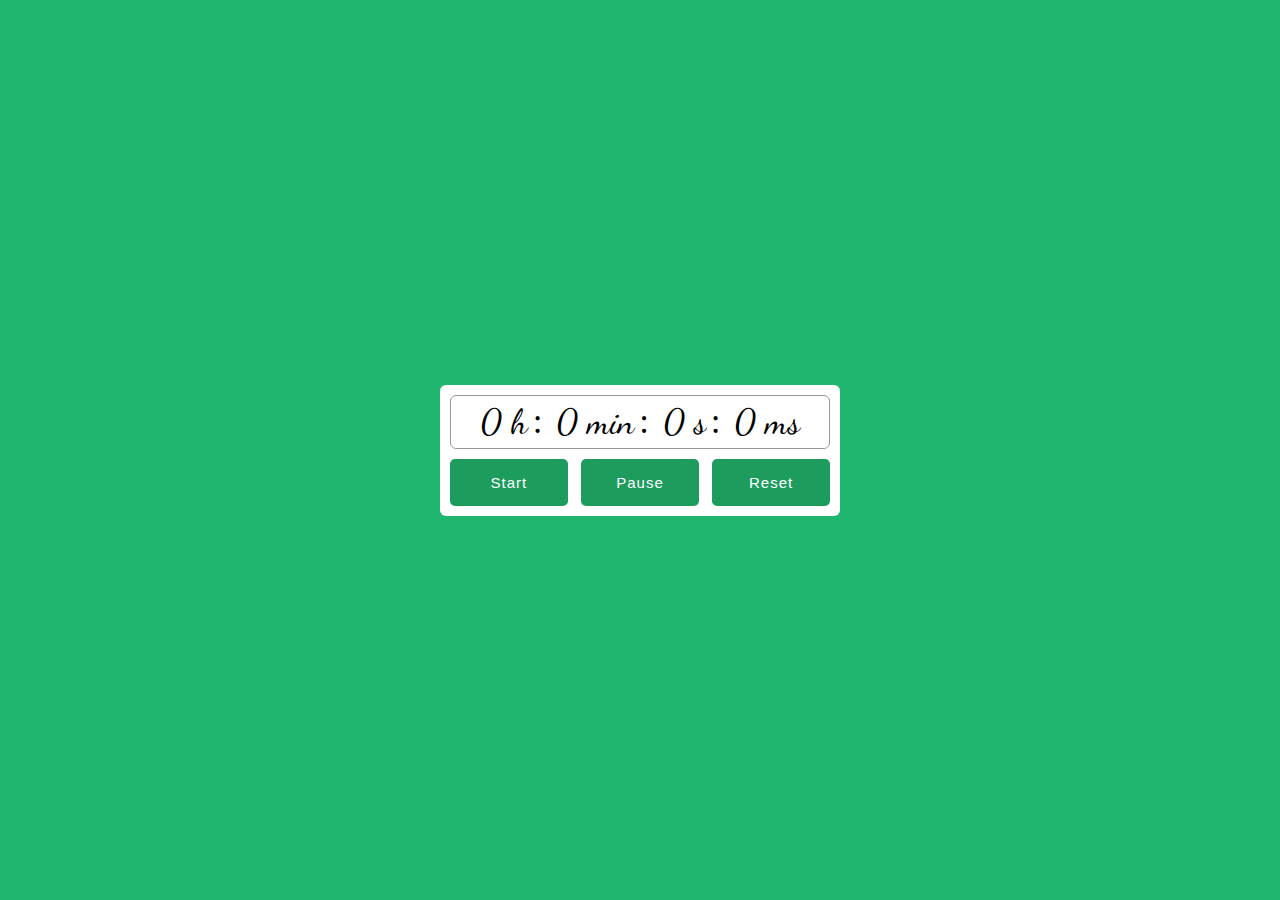
<file: projets/projet1.html>
<!DOCTYPE html>
<html lang="en">
  <head>
    <meta charset="UTF-8" />
    <meta name="viewport" content="width=device-width, initial-scale=1.0" />
    <title>Jake Melvin - Final Dock Project</title>
    <link rel="stylesheet" href="styles/projet1.css">
  </head>
  <body>
    <section class="app__feature">
      <div class="chronometre">
        <div class="time">
          <span>0 h</span>: <span>0 min</span>: <span>0 s</span>:
          <span>0 ms</span>
        </div>
        <div class="controls">
          <button id="start" onclick="start()">Start</button>
          <button id="pause" onclick="stop()">Pause</button>
          <button id="reset" onclick="reset()">Reset</button>
        </div>
      </div>
    </section>
    <script src="scripts/projet1.js"></script>
  </body>
</html>
</file>
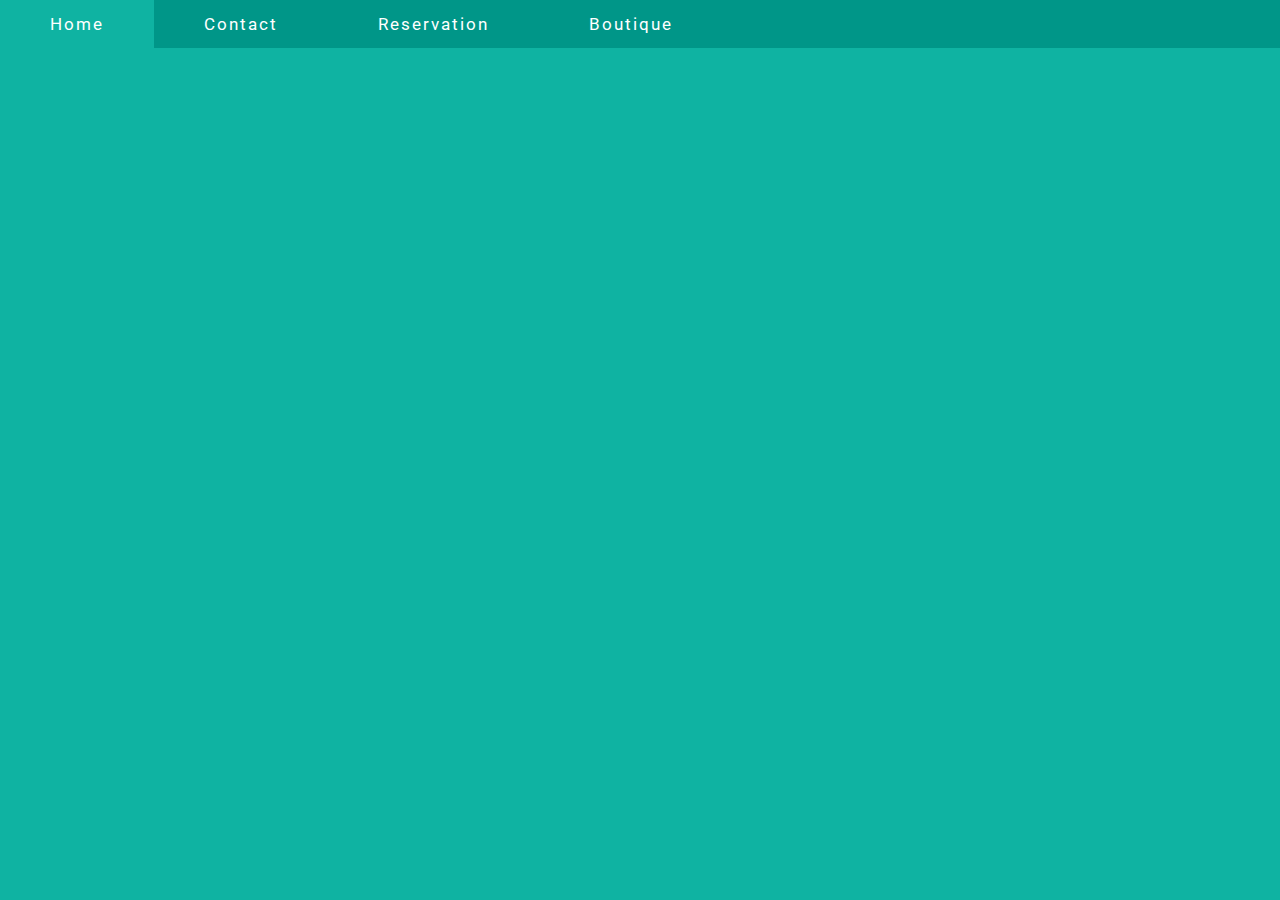
<file: projets/projet10.html>
<!DOCTYPE html>
<html lang="en">
  <head>
    <meta charset="UTF-8" />
    <meta name="viewport" content="width=device-width, initial-scale=1.0" />
    <title>Création d'onglets</title>
    <link rel="stylesheet" href="styles/projet10.css" />
  </head>

  <body>
    <div class="tabs">
      <button onclick="openOnglet(event,'Home')" class="tablinks">Home</button>
      <button onclick="openOnglet(event,'Contact')" class="tablinks">
        Contact
      </button>
      <button onclick="openOnglet(event,'Reservation')" class="tablinks">
        Reservation
      </button>
      <button onclick="openOnglet(event,'Boutique')" class="tablinks">
        Boutique
      </button>
    </div>
    <div class="tabcontent" id="Home">
      <h1>Home</h1>
      <p>Bienvenue sur la page Home</p>
      <div class="picture">
        <img src="../assets/img1.jpg" alt="Images de cerises" />
      </div>
    </div>
    <div class="tabcontent" id="Contact">
      <h2>Contact</h2>
      <p>Bienvenue sur la page Contact</p>
      <div class="picture">
        <img src="../assets/img2.jpg" alt="Images de pomme rouges" />
      </div>
    </div>
    <div class="tabcontent" id="Reservation">
      <h2>Reservation</h2>
      <p>Bienvenue sur la page Reservation</p>
      <div class="picture">
        <img src="../assets/img3.jpg" alt="Images de pommes vertes" />
      </div>
    </div>
    <div class="tabcontent" id="Boutique">
      <h2>Boutique</h2>
      <p>Bienvenue sur la page Boutique</p>
      <div class="picture">
        <img src="../assets/img4.jpg" alt="Une salade de fruits" />
      </div>
    </div>
    <script src="scripts/projet10.js"></script>
  </body>
</html>
</file>
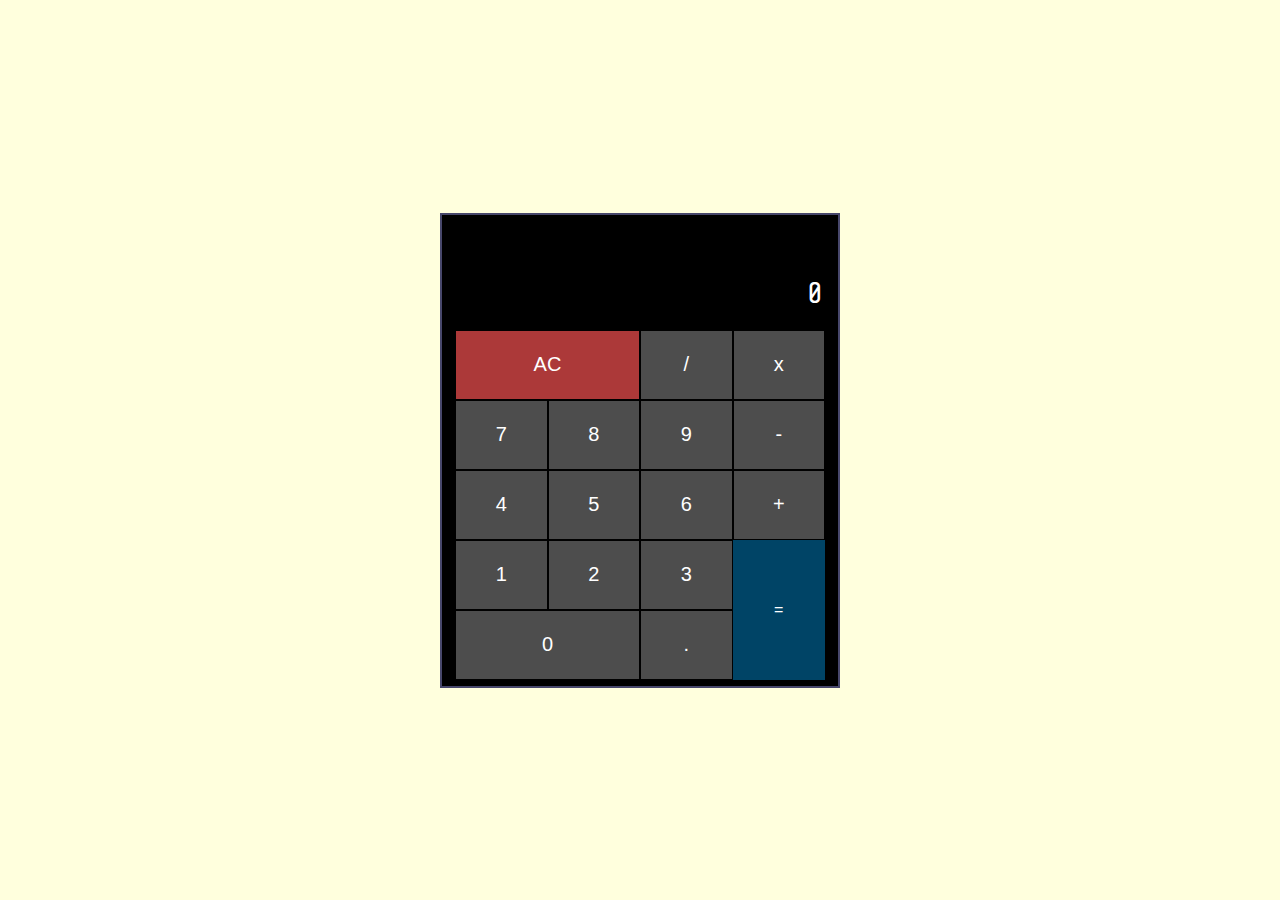
<file: projets/projet11.html>
<!DOCTYPE html>
<html lang="en">
  <head>
    <meta charset="UTF-8" />
    <meta name="viewport" content="width=device-width, initial-scale=1.0" />
    <title>Jake Melvin - Final Dock Project</title>
    <link rel="stylesheet" href="styles/projet11.css" />
  </head>
  <body>
  
      <main>
        <div class="body">
          <div id="display">
            <div class="resultat-afficheur">
            </div>
            <div class="calcul-afficheur">
            </div>
          </div>
          <div class="conteneur-machine">
            <div class="machine-calcul">
              <button class="buttons" id="clear" onClick='clearScreen()''>AC</button>
              <button onclick='chooseOperation("/")' class="buttons" id="divide">/</button>
              <button onclick='chooseOperation("x")' class="buttons" id="multiply">x</button>
              <button class="buttons" id="seven" onclick='addingDigit("7")'>7</button>
              <button class="buttons" id="eight" onclick='addingDigit("8")'>8</button>
              <button class="buttons" id="nine" onclick='addingDigit("9")'>9</button>
              <button onclick='chooseOperation("-")' class="buttons" id="subtract">-</button>
              <button class="buttons" id="four" onclick='addingDigit("4")'>4</button>
              <button class="buttons" id="five" onclick='addingDigit("5")'>5</button>
              <button class="buttons" id="six" onclick='addingDigit("6")'>6</button>
              <button onclick='chooseOperation("+")' class="buttons" id="add">+</button>
              <button class="buttons" id="one" onclick='addingDigit("1")'>1</button>
              <button class="buttons" id="two" onclick='addingDigit("2")'>2</button>
              <button class="buttons" id="three" onclick='addingDigit("3")'>3</button>
              <button id="equals" onclick="equal()">=</button>
              <button class="buttons" id="zero" onclick='addingDigit("0")'>0</button>
              <button class="buttons" id="decimal" onclick='addingDigit(".")'>.</button>
            </div>
          </div>
        </div>
      </main>
    <script src="scripts/projet11.js"></script>
  </body>
</html>
</file>
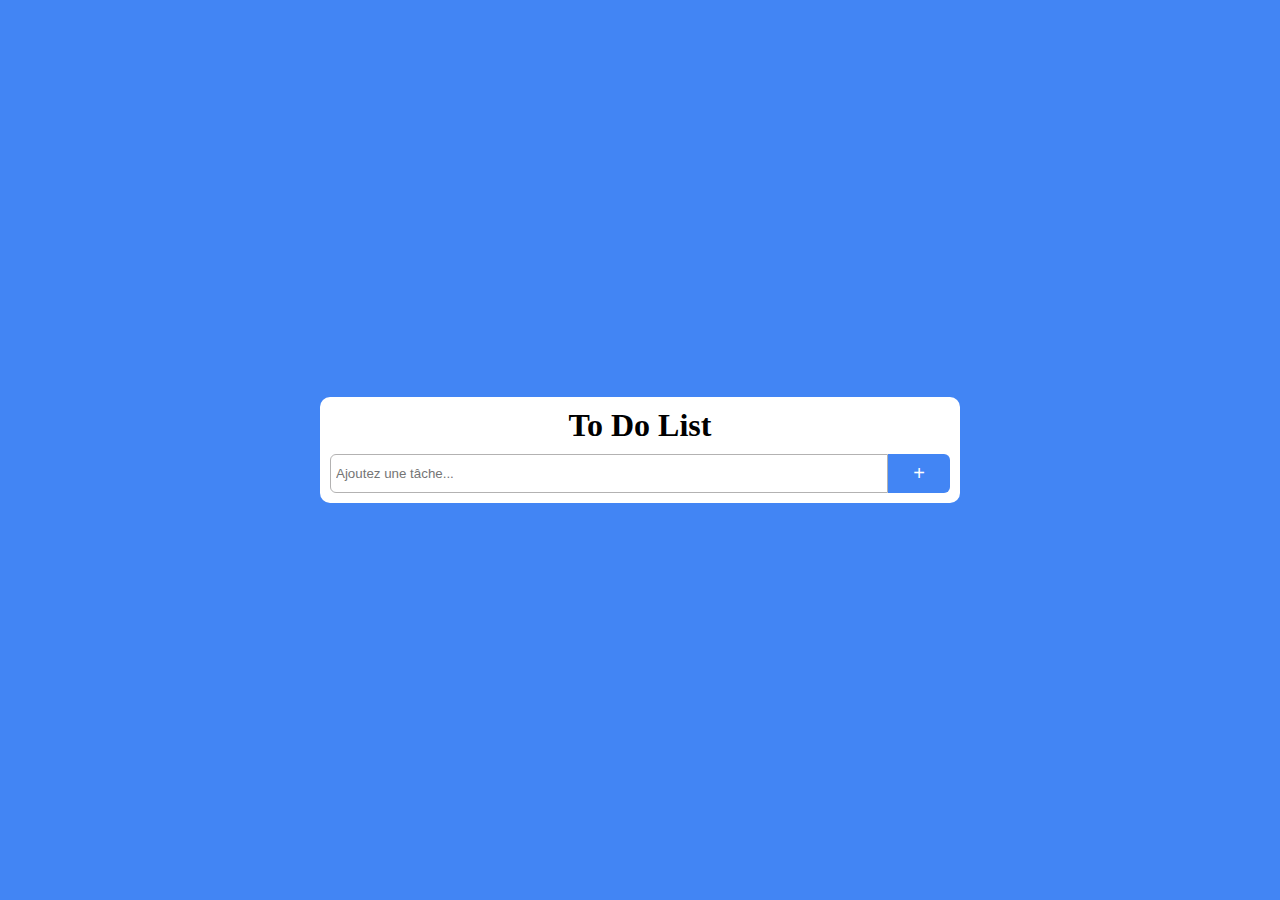
<file: projets/projet2.html>
<!DOCTYPE html>
<html lang="en">
  <head>
    <meta charset="UTF-8" />
    <meta name="viewport" content="width=device-width, initial-scale=1.0" />
    <title>Jake Melvin - Final Dock Project</title>
    <link rel="stylesheet" href="styles/projet2.css" />
  </head>
  <body>
    <div class="container">
      <h1>To Do List</h1>
      <div class="full_input">
        <input type="text" placeholder="Ajoutez une tâche..." id="inputField" />
        <button id="addToDo">+</button>
      </div>
      <div id="containerToDo"></div>
    </div>
    <script src="scripts/projet2.js"></script>
  </body>
</html>
</file>
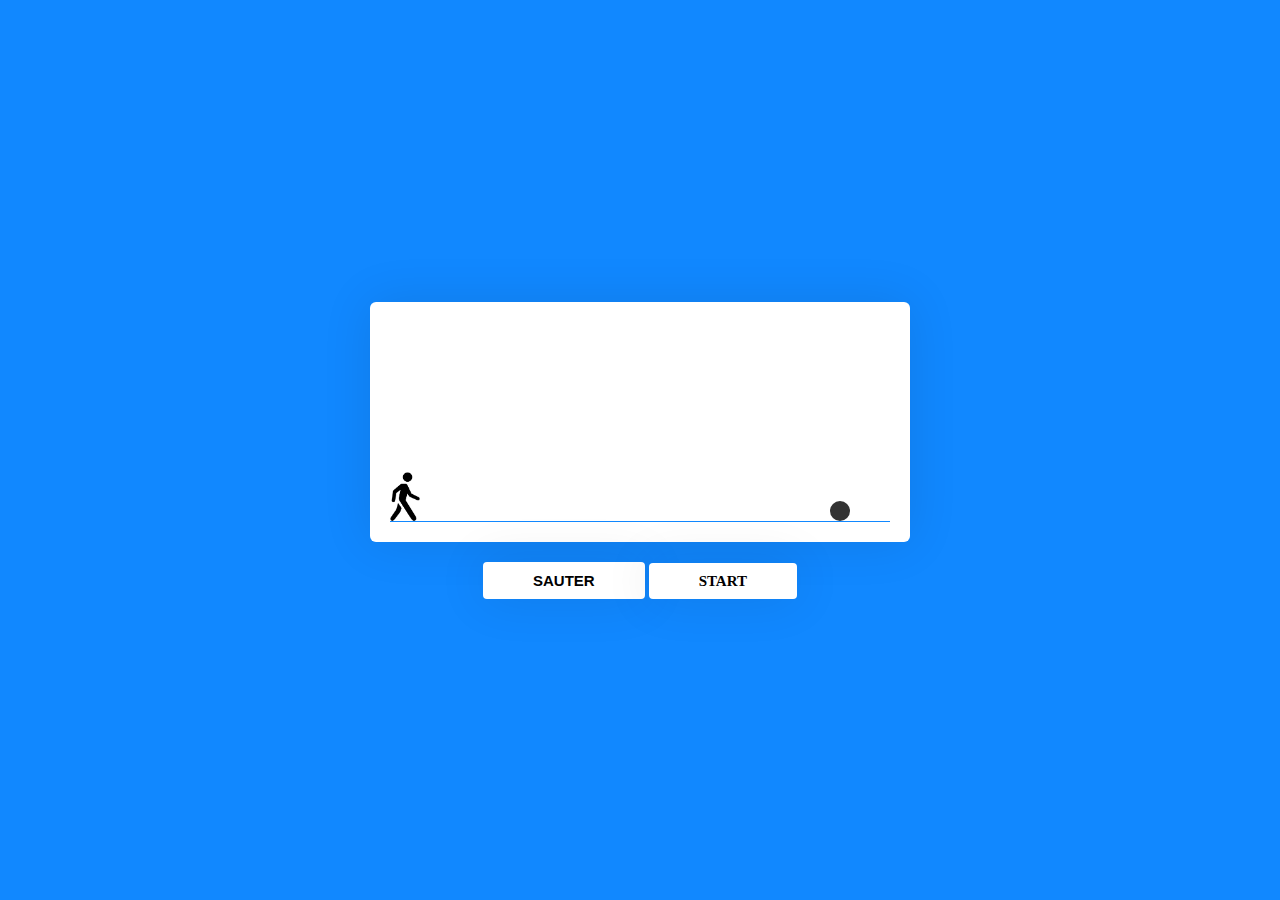
<file: projets/projet3.html>
<!DOCTYPE html>
<html lang="en">
  <head>
    <meta charset="UTF-8" />
    <meta name="viewport" content="width=device-width, initial-scale=1.0" />
    <title>Jake Melvin - Final Dock Project</title>
    <link rel="stylesheet" href="styles/projet3.css" />
  </head>
  <body>
      <section class="app__body-conteneur-jeu">
        <div class="jeu">
          <div class="perso">
            <img src="../assets/5iRrEyrRT.png" alt="personnage" />
          </div>
          <div class="obstacle"></div>
        </div>
      </section>
      <div class="controles">
        <button onclick="sauter()">SAUTER</button>
        <a href="projet3.html">START</a>
      </div>
    <script src="scripts/projet3.js"></script>
  </body>
</html>
</file>
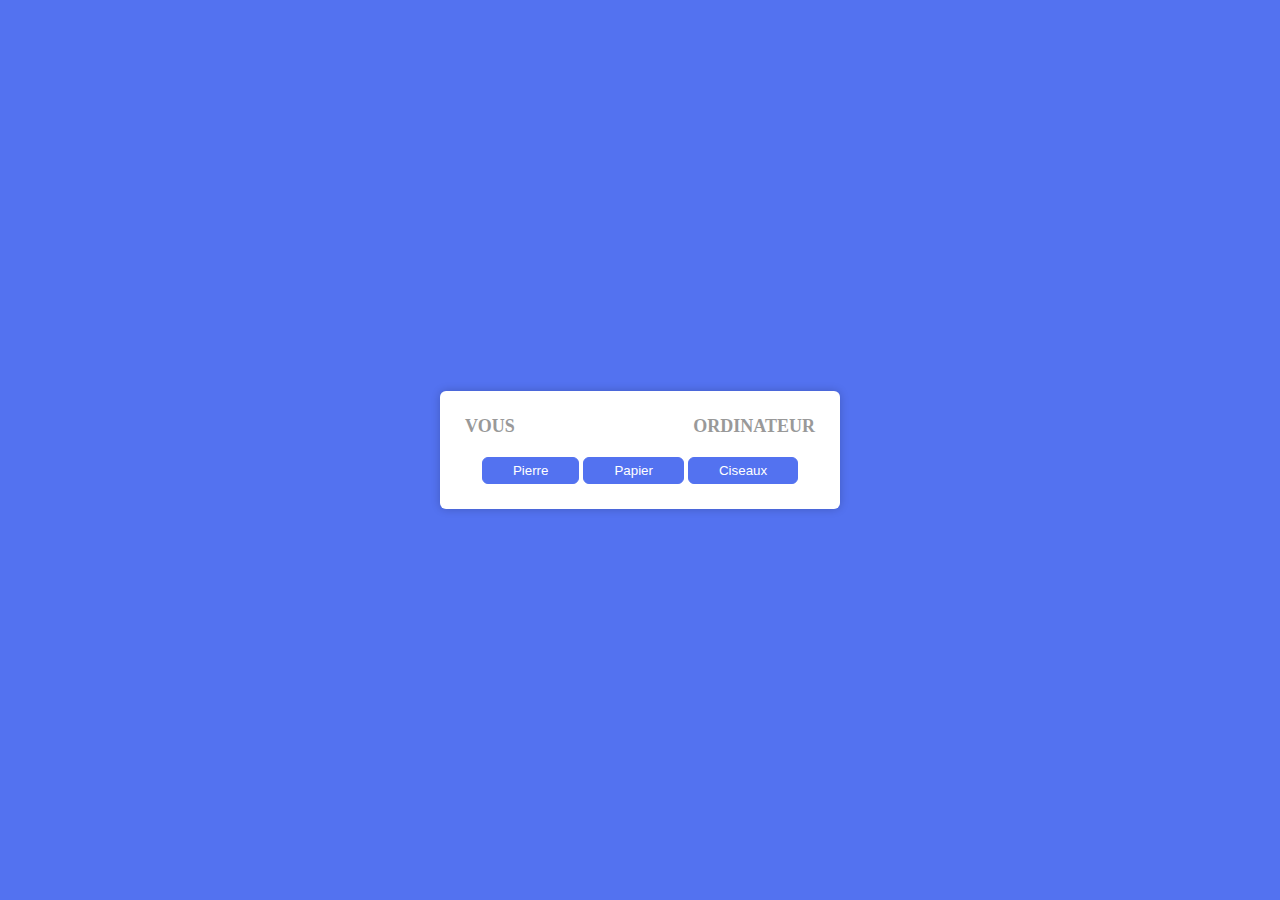
<file: projets/projet4.html>
<!DOCTYPE html>
<html lang="en">
  <head>
    <meta charset="UTF-8" />
    <meta name="viewport" content="width=device-width, initial-scale=1.0" />
    <title>Jake Melvin - Final Dock Project</title>
    <link rel="stylesheet" href="styles/projet4.css" />
  </head>
  <body>
    <section class="app__body-conteneur-jeu">
      <div class="choix">
        <p>Vous <span id="choix-utilisateur"></span></p>
        <p>Ordinateur <span id="choix-ordinateur"></span></p>
      </div>
      <p><span id="resultat"></span></p>
      <div class="bouton_choix_jeu">
        <button id="pierre">Pierre</button>
        <button id="papier">Papier</button>
        <button id="ciseaux">Ciseaux</button>
      </div>
    </section>

    <script src="scripts/projet4.js"></script>
  </body>
</html>
</file>
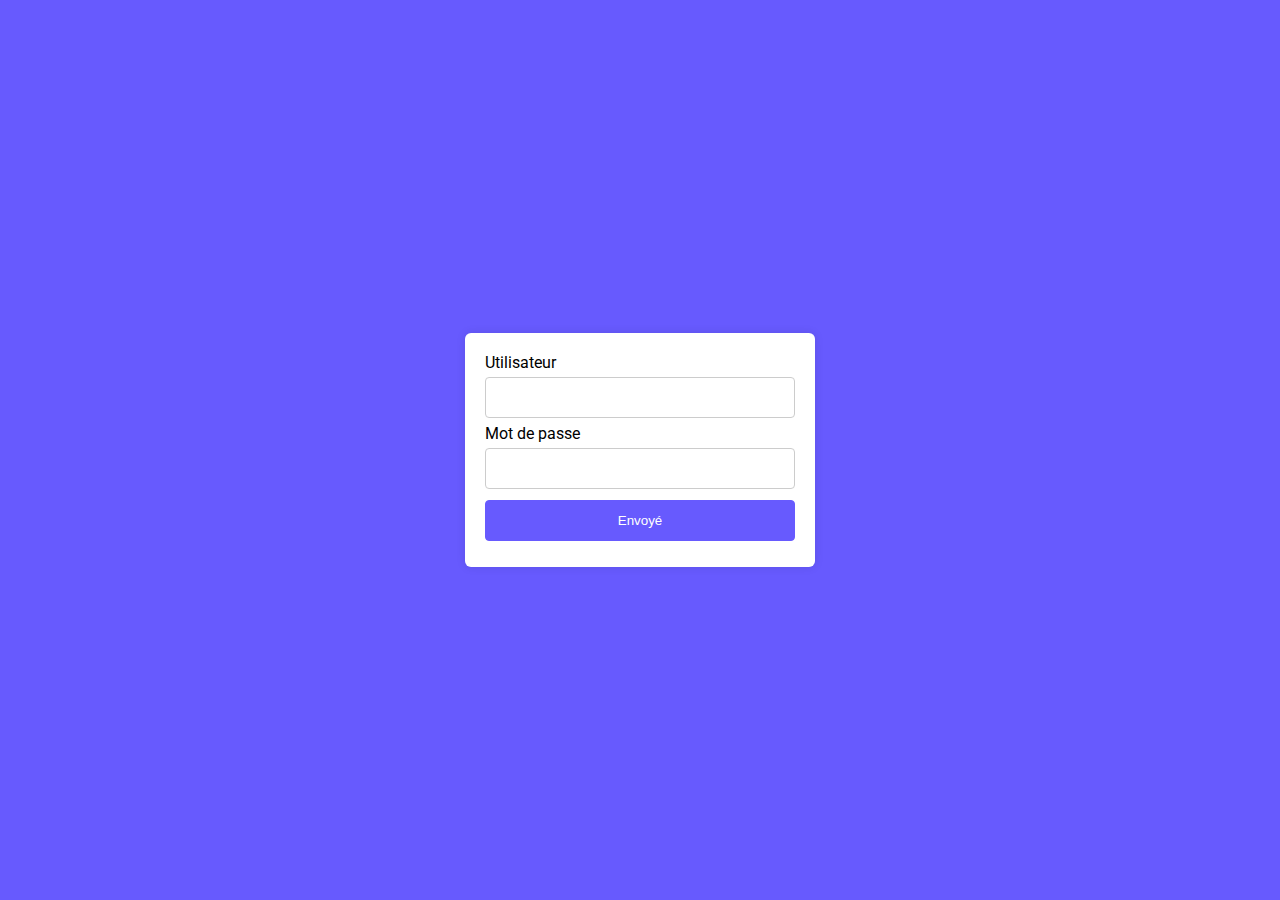
<file: projets/projet5.html>
<!DOCTYPE html>
<html lang="en">
  <head>
    <meta charset="UTF-8" />
    <meta name="viewport" content="width=device-width, initial-scale=1.0" />
    <title>Jake Melvin - Final Dock Project</title>
    <link rel="stylesheet" href="styles/projet5.css" />
  </head>
  <body>
      <div class="container">
        <form action="">
          <label for="name">Utilisateur</label>
          <input type="text" id="name" required />
          <label for="psw">Mot de passe</label>
          <input type="password" id="psw" required />
          <input type="submit" value="Envoyé" />
        </form>
      </div>
      <div id="message">
        <h1>Le mot de passe doit contenir les éléments suivants</h1>
        <p class="invalid" id="letter">Une lettre minuscule</p>
        <p class="invalid" id="capital">Une lettre majuscule</p>
        <p class="invalid" id="number">Un chiffre</p>
        <p class="invalid" id="length">8 Caractères Minimum</p>
      </div>
    <script src="scripts/projet5.js"></script>
  </body>
</html>
</file>
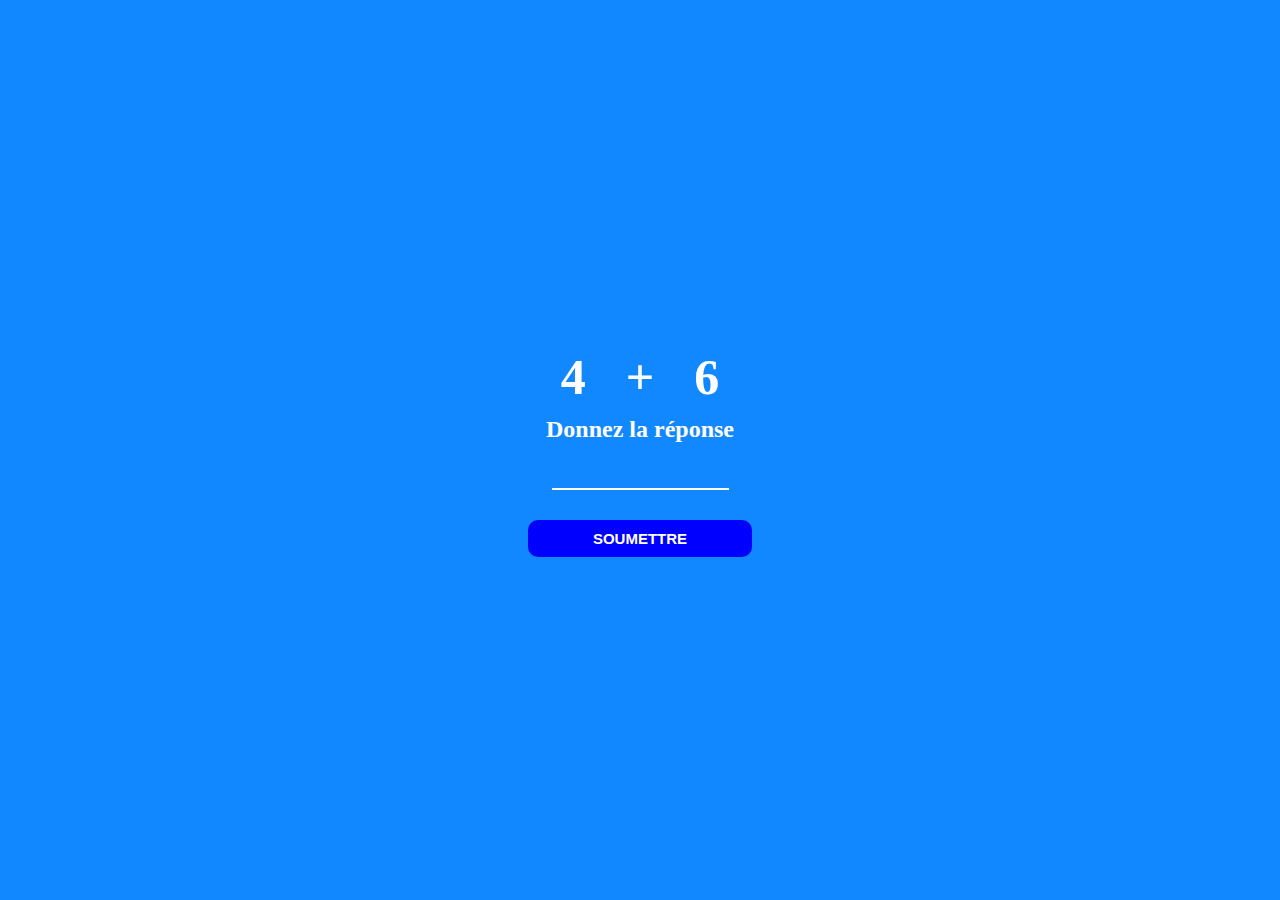
<file: projets/projet6.html>
<!DOCTYPE html>
<html lang="en">
  <head>
    <meta charset="UTF-8" />
    <meta name="viewport" content="width=device-width, initial-scale=1.0" />
    <title>Jake Melvin - Final Dock Project</title>
    <link rel="stylesheet" href="styles/projet6.css" />
  </head>
  <body>
      <p class="message"></p>
      <section class="app__body-jeu">
        <div class="calcul">
          <h1 class="nb1">5</h1>
          <h1 class="op">+</h1>
          <h1 class="nb2">6</h1>
        </div>
        <h2>Donnez la réponse</h2>
        <input type="number" class="res" />
        <input type="submit" value="Soumettre" onclick="verification()" />
      </section>
      <p class="score"></p>
      <a href="projet6.html" class="link">Recommencer</a>
    
    <script src="scripts/projet6.js"></script>
  </body>
</html>
</file>
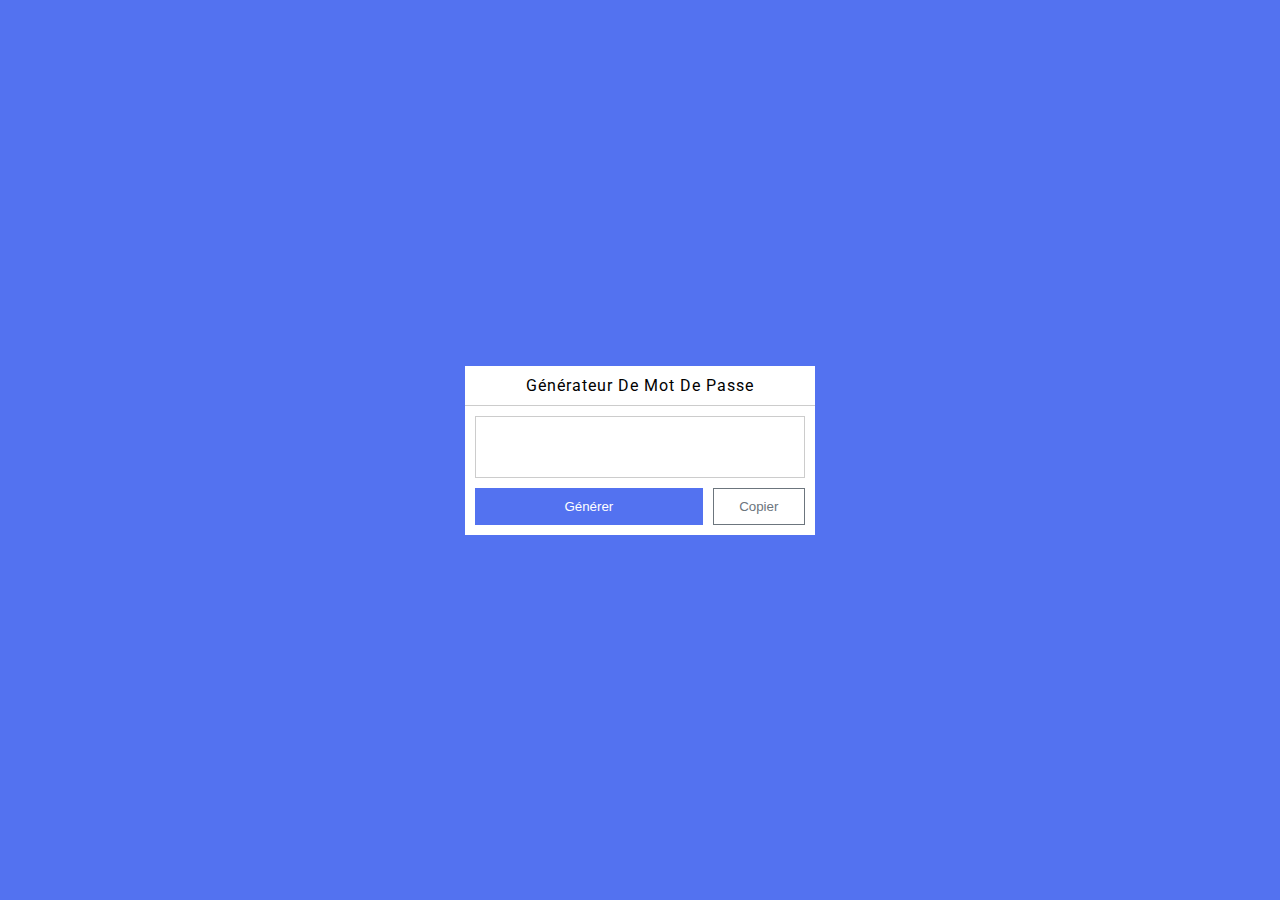
<file: projets/projet8.html>
<!DOCTYPE html>
<html lang="en">
  <head>
    <meta charset="UTF-8" />
    <meta name="viewport" content="width=device-width, initial-scale=1.0" />
    <title>Jake Melvin - Final Dock Project</title>
    <link rel="stylesheet" href="styles/projet8.css" />
  </head>
  <body>
    <section class="app__body">
      <section class="inputBox">
        <h1>Générateur de mot de passe</h1>
        <div class="passwordBox">
          <input type="text" id="password" readonly />
        </div>
        <div class="buttons">
          <button onclick="getPassword()">Générer</button>
          <button id="copy" onclick="copier()">Copier</button>
        </div>
      </section>
    </section>
    <script src="scripts/projet8.js"></script>
  </body>
</html>
</file>
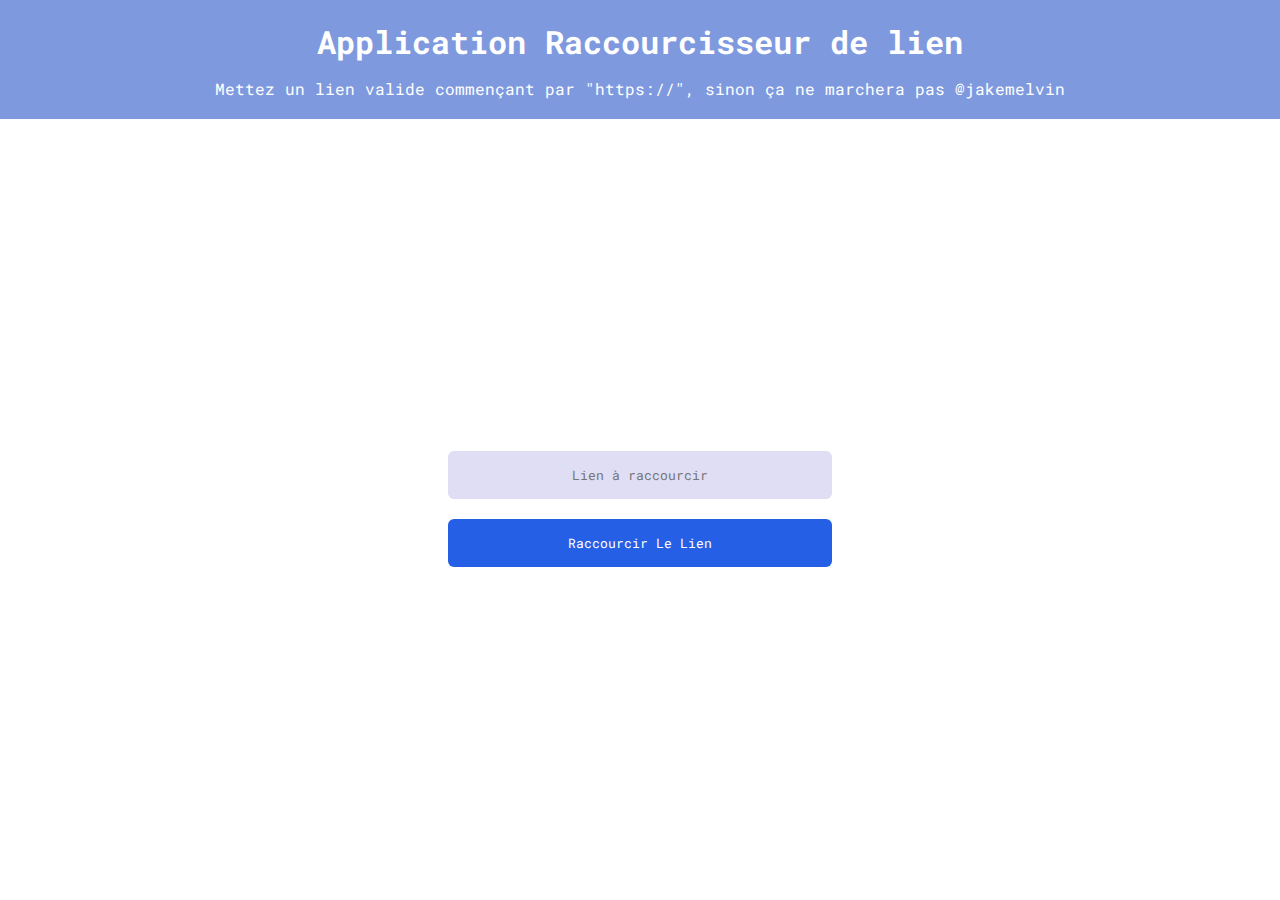
<file: projets/projet9.html>
<!DOCTYPE html>
<html lang="en">
  <head>
    <meta charset="UTF-8" />
    <meta name="viewport" content="width=device-width, initial-scale=1.0" />
    <title>Jake Melvin - Final Dock Project</title>
    <link rel="stylesheet" href="styles/projet9.css" />
  </head>
  <body>
    <header>
      <h1>Application Raccourcisseur de lien</h1>
      <p>
        Mettez un lien valide commençant par "https://", sinon ça ne marchera
        pas @jakemelvin
      </p>
    </header>
    <section>
      <main>
        <p class="error_message"></p>
        <input type="text" placeholder="Lien à raccourcir" class="long_link" />
        <button onclick="shortLink()">Raccourcir le lien</button>
        <div class="result"></div>
      </main>
    </section>
    <script src="scripts/projet9.js"></script>
  </body>
</html>
</file>
<file: projets/styles/projet1.css>
@import url('https://fonts.googleapis.com/css2?family=Dancing+Script:wght@400;600&family=Roboto:wght@100;300;400&display=swap');

*{
    padding: 0;
    margin: 0;
    box-sizing: border-box;
}

.chronometre {
    background: white;
    padding: 10px;
    border-radius: 6px;
    width: 400px;
    text-align: center;
}

.time {
    margin: auto;
    border: 1px solid #999;
    border-radius: 6px;
    padding: 5px 0;
    width: 100%;
    font-size: 35px;
    font-weight: 400;
    margin-bottom: 10px;
}

.time span {
    font-family: 'Dancing Script', cursive;
    padding: 5px;
}

.controls {
    display: flex;
    width: 100%;
    justify-content: space-between;

}

button {
    background-color: #1d9c5e;
    color: #fff;
    font-size: 15px;
    padding: 15px 20px;
    border-radius: 5px;
    border: 0;
    width: 31%;
    letter-spacing: 1px;
}

button:hover {
    transform: scale(0.9);
    transition: 0.5s;
    cursor: pointer
}

body{
    display: grid;
    place-content: center;
    background-color: #21B66F;
    min-height: 100vh;
}
</file>
<file: projets/styles/projet10.css>
@import url("https://fonts.googleapis.com/css2?family=Dancing+Script:wght@400;600&family=Poppins:ital,wght@0,100;0,200;0,300;0,400;0,500;0,600;0,700;0,800;0,900;1,100;1,200;1,300;1,400;1,500;1,600;1,700;1,800;1,900&family=Roboto+Mono:ital,wght@0,100;0,200;0,300;0,400;0,500;0,600;0,700;1,100;1,200;1,300;1,400;1,500;1,600;1,700&family=Roboto:wght@100;300;400&display=swap");

* {
  padding: 0;
  margin: 0;
  box-sizing: border-box;
  font-family: "Roboto", sans-serif;
}

body {
  background-color: #0fb3a2;
  min-height: 100vh;
}

.picture {
  margin: 20px 0;
  width: 400px;
  height: 400px;
}

.picture img {
  width: 100%;
  height: 100%;
  object-fit: cover;
}

.tabs {
  overflow: hidden;
  background-color: #009688;
}

.tabs button {
  background-color: inherit;
  letter-spacing: 2px;
  float: left;
  border: none;
  outline: 0;
  color: #fff;
  cursor: pointer;
  padding: 14px 50px;
  transition: 0.5s;
  font-size: 17px;
}

.tabs button:hover {
  background-color: #0fb3a2;
}

.tabs button.active {
  background-color: #316d67;
}

.tabcontent {
  color: #fff;
  display: none;
  flex-direction: column;
  padding: 6px 50px;
  animation: animation 0.5s ease-out;
}

@keyframes animation {
  from {
    opacity: 0;
  }

  to {
    opacity: 1;
  }
}

h1,
h2 {
  font-size: 50px;
  text-transform: uppercase;
  letter-spacing: 2px;
}
</file>
<file: projets/styles/projet11.css>
@import url("https://fonts.googleapis.com/css2?family=Inter:wght@100;200;300;400;500;600;700;900&family=Karla:ital,wght@0,200;0,300;0,400;0,500;0,600;0,700;0,800;1,200;1,300;1,400;1,500;1,600;1,700;1,800&family=Poppins:ital,wght@0,100;0,200;0,300;0,400;0,500;0,600;0,700;0,800;0,900;1,100;1,200;1,300;1,400;1,500;1,600;1,700;1,800;1,900&family=Raleway:ital,wght@0,100;0,200;0,300;0,400;0,500;0,600;0,700;0,800;0,900;1,100;1,200;1,300;1,400;1,500;1,600;1,700;1,800;1,900&family=Russo+One&family=Share+Tech+Mono&display=swap");

* {
  padding: 0;
  margin: 0;
  box-sizing: border-box;
}
/*Décoraction de l'ensemble*/
body {
  font-family: "Share Tech Mono", monospace;
  background-color: #ffffdd;
  display: flex;
  justify-content: center;
  align-items: center;
  min-height: 100vh;
}
.app__body main {
  display: flex;
  justify-content: center;
  align-items: center;
}
.body {
  width: 400px;
  min-height: 475px;
  background-color: black;
  border: 2px solid #47476b;
  padding: 5px;
}

/*Design de la machine de calcul*/
.machine-calcul {
  min-width: 370px;
  display: grid;
  grid-template-columns: 1fr 1fr 1fr 1fr;
  grid-template-rows: 1fr 1fr 1fr 1fr 1fr;
}
.buttons {
  background-color: #4d4d4d;
  min-height: 70px;
  min-width: 70px;
  color: white;
  display: flex;
  justify-content: center;
  align-items: center;
  text-align: center;
  font-size: 20px;
  border: 1px solid black;
}
.buttons:hover,
#equals:hover {
  cursor: pointer;
  color: black;
  border: 1px solid #a3a2a2;
}
#clear {
  grid-row: 1/2;
  grid-column: 1/3;
  background-color: #ac3939;
}
#equals {
  font-size: 16px;
  background-color: #004466;
  color: white;
  border: none;
  grid-column: 4;
  grid-row: 4/-1;
}

#zero {
  grid-column: 1/3;
}
.conteneur-machine {
  display: flex;
  justify-content: center;
  align-items: center;
  margin: auto;
}
/*Design du display*/
#display {
  padding: 10px;
  display: flex;
  flex-direction: column;
  justify-content: space-between;
  align-items: flex-end;
  font-size: 29px;
  min-height: 100px;
  color: white;
  text-align: right;
  word-wrap: break-word;
  word-break: break-all;
  margin-bottom: 10px;
}

.resultat-afficheur {
  color: #ffa500;
  font-size: 20px;
}
</file>
<file: projets/styles/projet2.css>
@import url("https://fonts.googleapis.com/css2?family=Dancing+Script:wght@400;600&family=Roboto:wght@100;300;400&display=swap");
* {
  padding: 0;
  margin: 0;
  box-sizing: border-box;
}
body {
  background-color: #4285f4;
  display: flex;
  justify-content: center;
  align-items: center;
  min-height: 100vh;
}

h1 {
  text-align: center;
  margin-bottom: 10px;
}

.full_input {
  display: flex;
  align-items: center;
  justify-content: space-between;
}
.container {
  background-color: #fff;
  border-radius: 10px;
  min-width: 50%;
  min-height: 20%;
  padding: 10px;
}
input {
  width: 90%;
  padding: 10px 5px;
  height: 39px;
  border: 1px solid #b3b2b2;
  outline: 0;
  border-radius: 6px 0 0 6px;
}

button {
  width: 10%;
  height: 39px;
  font-size: 20px;
  border: 0;
  background-color: #4285f4;
  color: #fff;
  border-radius: 0 6px 6px 0;
}

.paragraphe_style {
  margin: 10px 0;
  padding: 10px 0;
  padding-left: 5px;
  border-radius: 6px;
  color: #fff;
  background-color: #699df0;
  word-break: break-all;
  cursor: pointer;
  animation: animation 0.5s linear;
}

.paragraphe_style:last-child {
  margin-bottom: 0;
}

.paragraph_click {
  background-color: rgb(247, 118, 118);
  text-decoration: line-through;
}

@keyframes animation {
  from {
    transform: translateY(50px);
  }
}
</file>
<file: projets/styles/projet3.css>
* {
  padding: 0;
  margin: 0;
  box-sizing: border-box;
}

.perso img {
  width: 100%;
  height: 100%;
  object-fit: cover;
}

.app__body-conteneur-jeu {
  background-color: #fff;
  padding: 20px;
  border-radius: 6px;
  box-shadow: 0 0 50px rgba(0, 0, 0, 0.1);
}
.jeu {
  width: 500px;
  height: 200px;
  overflow: hidden;
  border-bottom: 1px solid #18f;
}
.perso {
  width: 30px;
  height: 50px;
  top: 150px;
  position: relative;
}
.animation {
  animation: sauter-perso 500ms infinite;
}
body {
  min-height: 100vh;
  background-color: #18f;
  display: flex;
  flex-direction: column;
  justify-content: center;
  align-items: center;
}

@keyframes sauter-perso {
  0% {
    top: 130px;
  }
  25% {
    top: 80px;
  }
  50% {
    top: 80px;
  }
  100% {
    top: 130px;
  }
}

.obstacle {
  width: 20px;
  height: 20px;
  background-color: #333;
  position: relative;
  top: 129px;
  left: 440px;
  border-radius: 50%;
  animation: sauter-obstacle 2.5s infinite;
}

@keyframes sauter-obstacle {
  0% {
    left: 480px;
  }
  100% {
    left: -40px;
  }
}
.controles {
  margin-top: 20px;
  text-align: center;
}
.controles a,
.controles button {
  padding: 10px 50px;
  border-radius: 4px;
  border: 0;
  box-shadow: 0 0 50px rgba(0, 0, 0, 0.1);
  font-weight: bold;
  cursor: pointer;
  background-color: #fff;
  font-size: 15px;
  text-decoration: none;
  color: #000;
}
</file>
<file: projets/styles/projet4.css>
* {
  padding: 0;
  margin: 0;
  box-sizing: border-box;
}

.app__body-conteneur-jeu {
  display: flex;
  flex-direction: column;
  align-items: center;
  background-color: #fff;
  width: 400px;
  padding: 25px;
  box-shadow: 0 0 10px rgba(0, 0, 0, 0.2);
  border-radius: 6px;
}

.choix {
  display: flex;
  width: 100%;
  justify-content: space-between;
}

.choix p {
  display: flex;
  flex-direction: column;
  align-items: center;
  text-transform: uppercase;
  font-size: 18px;
  font-weight: bold;
  color: #999;
}

.app__body-conteneur-jeu p {
  font-size: 18px;
  font-weight: bold;
}

.app__body-conteneur-jeu img {
  width: 60px;
  height: 60px;
  margin: 20px 0;
}

.app__body-conteneur-jeu button {
  padding: 5px 30px;
  margin-top: 20px;
  border: 1px solid #5372f0;
  background-color: #5372f0;
  color: #fff;
  cursor: pointer;
  border-radius: 6px;
  transition: 0.5s;
}

.app__body-conteneur-jeu button:focus {
  background-color: #fff;
  color: #5372f0;
}

body {
  min-height: 100vh;
  display: flex;
  align-items: center;
  justify-content: center;
  background-color: #5372f0;
}
</file>
<file: projets/styles/projet5.css>
@import url("https://fonts.googleapis.com/css2?family=Dancing+Script:wght@400;600&family=Poppins:ital,wght@0,100;0,200;0,300;0,400;0,500;0,600;0,700;0,800;0,900;1,100;1,200;1,300;1,400;1,500;1,600;1,700;1,800;1,900&family=Roboto:wght@100;300;400&display=swap");
* {
  padding: 0;
  margin: 0;
  box-sizing: border-box;
}
body {
  background-color: #675afe;
  display: flex;
  flex-direction: column;
  justify-content: center;
  align-items: center;
  min-height: 100vh;
  font-family: "Roboto", sans-serif;
}

.container {
  background-color: #fff;
  width: 350px;
  padding: 20px;
  border-radius: 6px;
  box-shadow: 0 0 10px rgba(0, 0, 0, 0.1);
}
form {
  display: flex;
  flex-direction: column;
}
input {
  padding: 12px;
  border: 1px solid #ccc;
  outline: 0;
  border-radius: 4px;
  margin-top: 5px;
  margin-bottom: 6px;
}
input[type="submit"] {
  background-color: #675afe;
  color: #fff;
  border: 1px solid #675afe;
}
#message {
  display: none;
  flex-direction: column;
  background-color: #fff;
  border-radius: 6px;
  width: 350px;
  position: relative;
  margin-top: 10px;
  padding: 20px;
  letter-spacing: 0.5px;
  animation: anima 0.5s ease-out;
}
@keyframes anima {
  from {
    transform: translateY(100px);
  }
}
.app__body h1 {
  font-size: 16px;
  font-weight: 400;
}
#message p {
  margin-left: 7px;
  padding: 7px 0;
  font-size: 15px;
}
.invalid {
  color: red;
}
.invalid:before {
  position: relative;
  left: -7px;
  content: "✕";
}
.valid {
  color: green;
}
.valid:before {
  position: relative;
  left: -7px;
  content: "✓";
}
</file>
<file: projets/styles/projet6.css>
* {
  padding: 0;
  margin: 0;
  box-sizing: border-box;
}

body {
  display: flex;
  flex-direction: column;
  align-items: center;
  justify-content: center;
  min-height: 100vh;
  background-color: #18f;
}

section {
  width: 600px;
  display: flex;
  justify-content: center;
  align-items: center;
  flex-direction: column;
}
section .calcul {
  display: flex;
}
section .calcul h1 {
  color: #fff;
  font-size: 50px;
  margin: 0 20px;
}

section h2 {
  color: #fff;
  margin: 10px 0;
}
p {
  font-weight: bold;
}
section input {
  padding: 10px 0;
  border: 0;
  outline: 0;
  color: #fff;
  border-bottom: 2px solid #fff;
  background-color: transparent;
  margin-bottom: 30px;
}
.message {
  color: #fff;
  padding: 5px 25px;
  margin-bottom: 25px;
  border-radius: 10px;
}

section input[type="submit"] {
  padding: 10px 65px;
  border: 0;
  background-color: blue;
  border-radius: 10px;
  text-transform: uppercase;
  cursor: pointer;
  font-size: 15px;
  font-weight: bold;
  transition: 0.5s;
}
section input[type="submit"]:hover {
  letter-spacing: 2px;
}
.score {
  font-size: 25px;
  color: #fff;
  text-align: center;
}
a {
  color: #fff;
  text-decoration: none;
  border: 1px solid #fff;
  padding: 10px;
  margin: 25px 0;
  border-radius: 5px;
  font-weight: bold;
  display: none;
}
span {
  font-size: 100px;
}
</file>
<file: projets/styles/projet8.css>
@import url("https://fonts.googleapis.com/css2?family=Dancing+Script:wght@400;600&family=Poppins:ital,wght@0,100;0,200;0,300;0,400;0,500;0,600;0,700;0,800;0,900;1,100;1,200;1,300;1,400;1,500;1,600;1,700;1,800;1,900&family=Roboto:wght@100;300;400&display=swap");
* {
  padding: 0;
  margin: 0;
  box-sizing: border-box;
}

body {
  background-color: #5372f0;
  display: flex;
  justify-content: center;
  align-items: center;
  min-height: 100vh;
}

.inputBox {
  display: flex;
  flex-direction: column;
  background: #fff;
  width: 350px;
  font-family: "Roboto", sans-serif;
}

.app__body h1 {
  text-transform: capitalize;
  font-size: 16px;
  font-weight: 400;
  text-align: center;
  padding: 10px 0;
  border-bottom: 1px solid #ccc;
  margin-bottom: 10px;
  letter-spacing: 1px;
}

.passwordBox {
  padding: 0 10px;
}

.app__body input {
  width: 100%;
  letter-spacing: 3px;
  padding: 20px;
  font-size: 17px;
  font-weight: 400;
  text-align: center;
  outline: 0;
  border: 1px solid #ccc;
}

.buttons {
  padding: 10px;
  width: 100%;
  display: flex;
  justify-content: space-between;
}

.app__body button {
  text-transform: capitalize;
  padding: 10px;
  border: none;
  outline: none;
  cursor: pointer;
}

.app__body button:first-child {
  color: #fff;
  background-color: #5372f0;
  width: 69%;
}

.app__body button:last-child {
  color: #6c757d;
  background-color: transparent;
  width: 28%;
  border: 1px solid #6c757d;
}
</file>
<file: projets/styles/projet9.css>
@import url('https://fonts.googleapis.com/css2?family=Dancing+Script:wght@400;600&family=Poppins:ital,wght@0,100;0,200;0,300;0,400;0,500;0,600;0,700;0,800;0,900;1,100;1,200;1,300;1,400;1,500;1,600;1,700;1,800;1,900&family=Roboto+Mono:ital,wght@0,100;0,200;0,300;0,400;0,500;0,600;0,700;1,100;1,200;1,300;1,400;1,500;1,600;1,700&family=Roboto:wght@100;300;400&display=swap');

* {
    padding: 0;
    margin: 0;
    box-sizing: border-box;
    font-family: 'Roboto Mono', monospace;
}

header {
    display: flex;
    flex-direction: column;
    text-align: center;
    padding: 20px 0;
    background-color: #7f99df;
    color: #fff;
}

h1 {
    margin-bottom: 15px;
}

section {
    height: calc(100vh - 150px);
    display: flex;
    justify-content: center;
    align-items: center;
    flex-direction: column;
}

main {
    display: flex;
    flex-direction: column;
    width: 30%;
    text-align: center;
}

.error_message {
    color: rgb(226, 30, 30);
    padding: 15px;
}

input,
button {
    margin: 10px 0;
    padding: 15px;
    text-align: center;
    border-radius: 6px;
    border: 0;
    outline: 0;
    width: 100%;
}

input {
    background-color: #dfdef4;
}

button {
    background-color: #255fe5;
    color: #fff;
    text-transform: capitalize;
    cursor: pointer;
}
.result {
    margin-top: 10px;
    padding: 15px;
    border-radius: 6px;
    font-size: 13px;
    display: none;
    border: 1px solid #255fe5;
    color: #255fe5;
}
</file>
